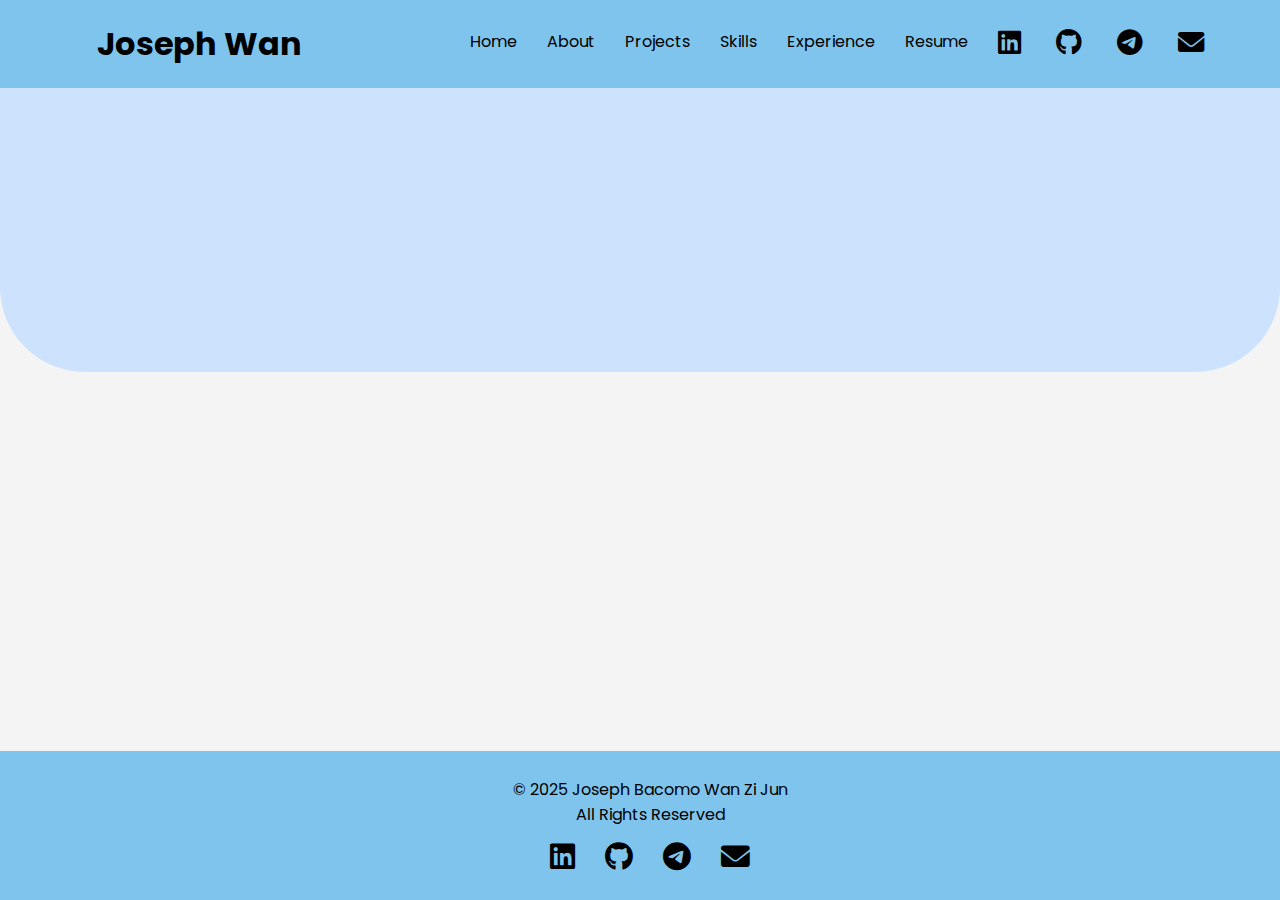
<file: index.html>
<!DOCTYPE html>
<html lang="en">
<head>
    <meta charset="UTF-8">
    <meta name="viewport" content="width=device-width, initial-scale=1.0">
    <title>Portfolio - Joseph Bacomo Wan Zi Jun</title>
    <link rel="stylesheet" href="styles/styles.css">
    <link rel="preconnect" href="https://fonts.googleapis.com">
    <link rel="preconnect" href="https://fonts.gstatic.com" crossorigin>
    <link href="https://fonts.googleapis.com/css2?family=Poppins:ital,wght@0,100;0,200;0,300;0,400;0,500;0,600;0,700;0,800;0,900;1,100;1,200;1,300;1,400;1,500;1,600;1,700;1,800;1,900&display=swap" rel="stylesheet">
    <link rel="stylesheet" href="https://cdnjs.cloudflare.com/ajax/libs/font-awesome/6.0.0-beta3/css/all.min.css">
</head>
<body>
    <header>
        <nav>
            <div class="nav-left">
                <h1>Joseph Wan</h1>
            </div>
            <div class="nav-right">
                <ul>
                    <li><a href="index.html">Home</a></li>
                    <li><a href="html/about.html">About</a></li>
                    <li><a href="html/projects.html">Projects</a></li>
                    <li><a href="html/skills.html">Skills</a></li>
                    <li><a href="html/experience.html">Experience</a></li>
                    <li><a href="assets/Joseph Wan_Resume.pdf">Resume</a></li>

                    <li><a href="https://www.linkedin.com/in/joseph-wan-893940240/"><i class="fab fa-linkedin"></i></a></li>
                    <li><a href="https://github.com/josephwan21"><i class="fab fa-github"></i></a></li>
                    <li><a href="https://t.me/josephwan21"><i class="fab fa-telegram-plane"></i></a></li>
                    <li><a href="mailto:josephbwanzj@gmail.com"><i class="fas fa-envelope"></i></a></li>

                </ul>
            </div>
        </nav>
    </header>

    <section id="name-and-tagline">
        <h1>Joseph Bacomo Wan Zi Jun</h1>
        <h3>IT Student | Cybersecurity | Cloud Computing</h3>
        <p>An aspiring web designer and developer with a strong interest in Cybersecurity, Front-end, Back-end Development, and UI/UX Design. <br> Willing to learn more frameworks and technologies along the way.</p>
        
        <!-- CTA Buttons -->
        <div class="cta-buttons">
            <a href="html/projects.html" class="cta-button">View My Work</a>
            <a href="html/about.html" class="cta-button">More About Me</a>
            <a href="assets/Joseph Wan_Resume.pdf" class="cta-button">Resume</a>
        </div>
    </section>
    

    <footer>
        <p>&copy; 2025 Joseph Bacomo Wan Zi Jun <br> All Rights Reserved </p>

        <!-- Social Icons in Footer -->
        <div class="footer-social-icons">
            <ul>
                <li><a href="https://www.linkedin.com/in/joseph-wan-893940240"><i class="fab fa-linkedin"></i></a></li>
                <li><a href="https://github.com/josephwan21"><i class="fab fa-github"></i></a></li>
                <li><a href="https://t.me/josephwan21"><i class="fab fa-telegram"></i></a></li>
                <li><a href="mailto:josephbwanzj@gmail.com"><i class="fas fa-envelope"></i></a></li>
            </ul>
        </div>
    </footer>
</body>
</html>
</file>
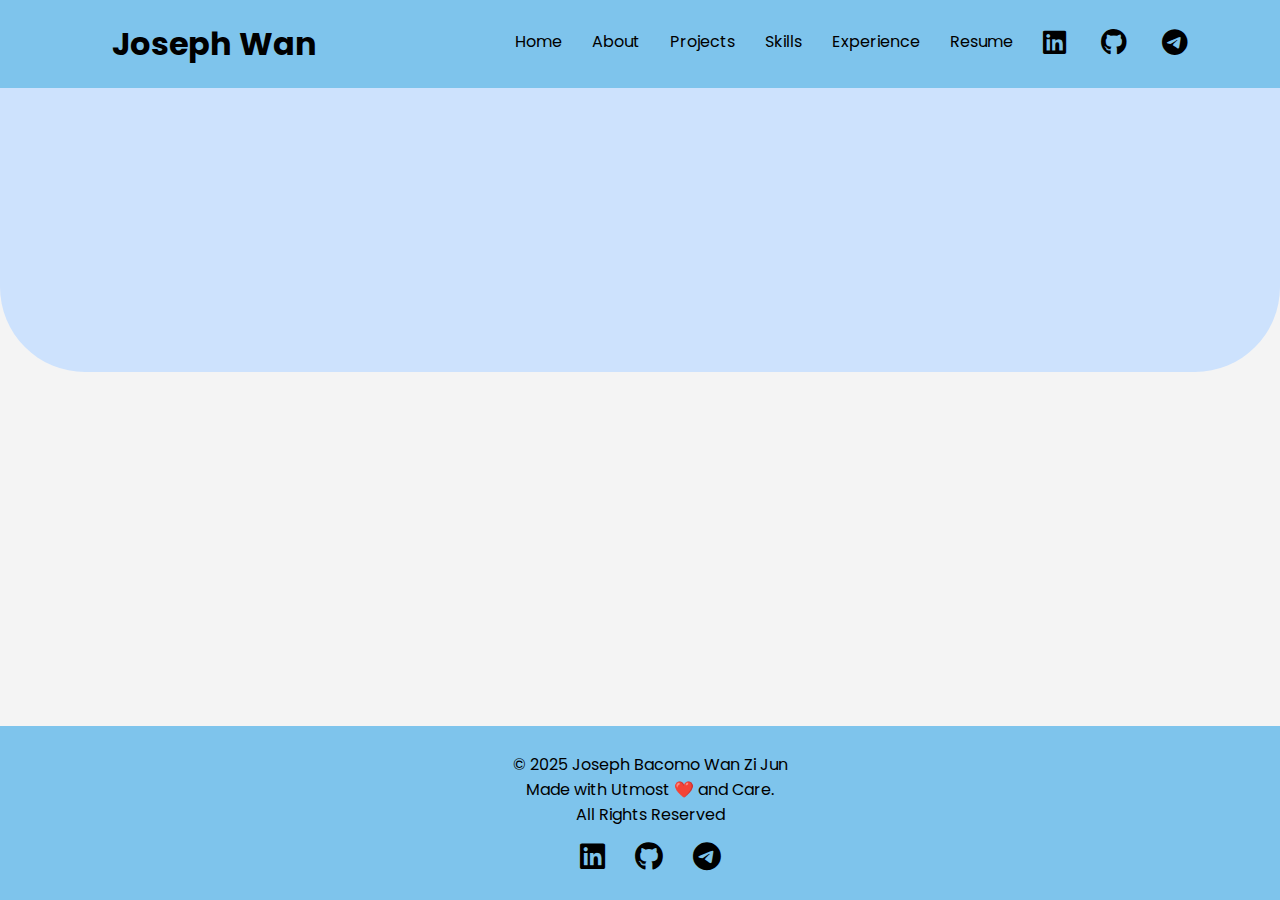
<file: html/index.html>
<!DOCTYPE html>
<html lang="en">
<head>
    <meta charset="UTF-8">
    <meta name="viewport" content="width=device-width, initial-scale=1.0">
    <title>Portfolio - Joseph Bacomo Wan Zi Jun</title>
    <link rel="stylesheet" href="../styles/styles.css">
    <link rel="preconnect" href="https://fonts.googleapis.com">
    <link rel="preconnect" href="https://fonts.gstatic.com" crossorigin>
    <link href="https://fonts.googleapis.com/css2?family=Poppins:ital,wght@0,100;0,200;0,300;0,400;0,500;0,600;0,700;0,800;0,900;1,100;1,200;1,300;1,400;1,500;1,600;1,700;1,800;1,900&display=swap" rel="stylesheet">
    <link rel="stylesheet" href="https://cdnjs.cloudflare.com/ajax/libs/font-awesome/6.0.0-beta3/css/all.min.css">
</head>
<body>
    <header>
        <nav>
            <div class="nav-left">
                <h1>Joseph Wan</h1>
            </div>
            <div class="nav-right">
                <ul>
                    <li><a href="index.html">Home</a></li>
                    <li><a href="about.html">About</a></li>
                    <li><a href="projects.html">Projects</a></li>
                    <li><a href="skills.html">Skills</a></li>
                    <li><a href="experience.html">Experience</a></li>
                    <li><a href="../assets/Joseph Wan_Resume.pdf">Resume</a></li>

                    <li><a href="https://www.linkedin.com/in/joseph-wan-893940240/"><i class="fab fa-linkedin"></i></a></li>
                    <li><a href="https://github.com/josephwan21"><i class="fab fa-github"></i></a></li>
                    <li><a href="https://t.me/josephwan21"><i class="fab fa-telegram-plane"></i></a></li>
                </ul>
            </div>
        </nav>
    </header>

    <section id="name-and-tagline">
        <h1>Joseph Bacomo Wan Zi Jun</h1>
        <h3>IT Student | Cybersecurity | Cloud Computing</h3>
        <p>An aspiring web designer and developer with a strong interest in Front-end, Back-end Development and UI/UX Design. <br> Willing to learn more frameworks and technologies along the way.</p>
        
        <!-- CTA Buttons -->
        <div class="cta-buttons">
            <a href="projects.html" class="cta-button">View My Work</a>
            <a href="about.html" class="cta-button">More About Me</a>
            <a href="../assets/Joseph Wan_Resume.pdf" class="cta-button">Resume</a>
        </div>
    </section>
    

    <footer>
        <p>&copy; 2025 Joseph Bacomo Wan Zi Jun <br> Made with Utmost ❤️ and Care. <br> All Rights Reserved </p>

        <!-- Social Icons in Footer -->
        <div class="footer-social-icons">
            <ul>
                <li><a href="https://www.linkedin.com/in/joseph-wan-893940240" target="_blank"><i class="fab fa-linkedin"></i></a></li>
                <li><a href="https://github.com/josephwan21" target="_blank"><i class="fab fa-github"></i></a></li>
                <li><a href="https://t.me/josephwan21" target="_blank"><i class="fab fa-telegram"></i></a></li>
            </ul>
        </div>
    </footer>
</body>
</html>
</file>
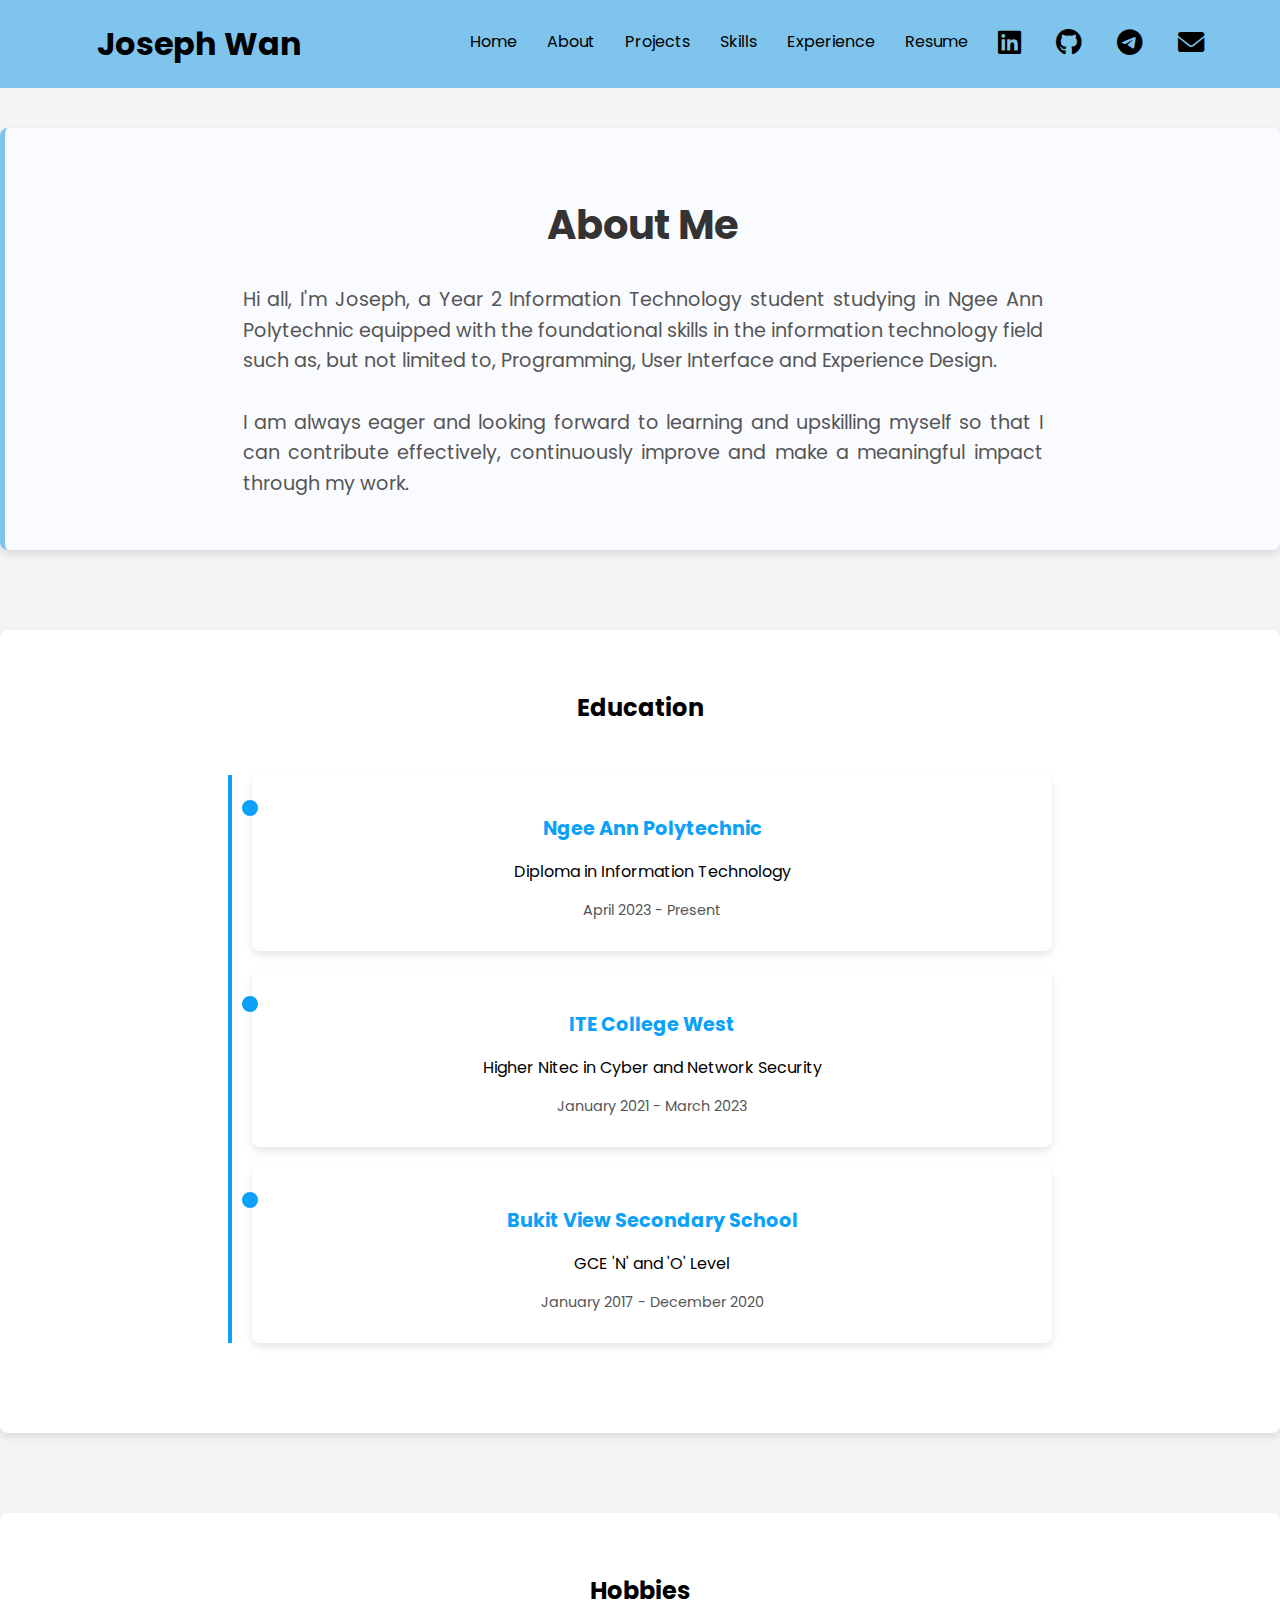
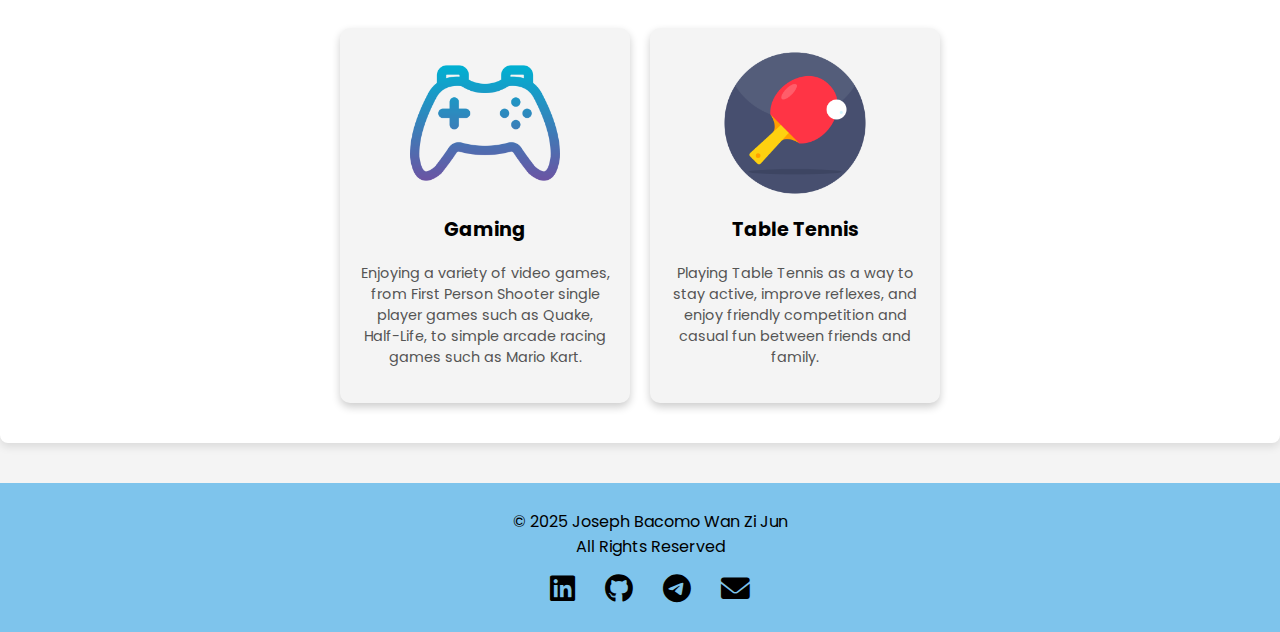
<file: html/about.html>
<!DOCTYPE html>
<html lang="en">
<head>
    <meta charset="UTF-8">
    <meta name="viewport" content="width=device-width, initial-scale=1.0">
    <title>About Me - Joseph Bacomo Wan Zi Jun</title>
    <link rel="stylesheet" href="../styles/styles.css">
    <link rel="preconnect" href="https://fonts.googleapis.com">
    <link rel="preconnect" href="https://fonts.gstatic.com" crossorigin>
    <link href="https://fonts.googleapis.com/css2?family=Poppins:ital,wght@0,100;0,200;0,300;0,400;0,500;0,600;0,700;0,800;0,900;1,100;1,200;1,300;1,400;1,500;1,600;1,700;1,800;1,900&display=swap" rel="stylesheet">
    <link rel="stylesheet" href="https://cdnjs.cloudflare.com/ajax/libs/font-awesome/6.0.0-beta3/css/all.min.css">
</head>
<body>
    <header>
        <nav>
            <div class="nav-left">
                <h1>Joseph Wan</h1>
            </div>
            <div class="nav-right">
                <ul>
                    <li><a href="../index.html">Home</a></li>
                    <li><a href="about.html">About</a></li>
                    <li><a href="projects.html">Projects</a></li>
                    <li><a href="skills.html">Skills</a></li>
                    <li><a href="experience.html">Experience</a></li>
                    <li><a href="../assets/Joseph Wan_Resume.pdf">Resume</a></li>

                    <li><a href="https://www.linkedin.com/in/joseph-wan-893940240/"><i class="fab fa-linkedin"></i></a></li>
                    <li><a href="https://github.com/josephwan21"><i class="fab fa-github"></i></a></li>
                    <li><a href="https://t.me/josephwan21"><i class="fab fa-telegram-plane"></i></a></li>
                    <li><a href="mailto:josephbwanzj@gmail.com"><i class="fas fa-envelope"></i></a></li>
                </ul>
            </div>
        </nav>
    </header>

    <section id="about-me">
        <h1>About Me</h1>
        <p>Hi all, I'm Joseph, a Year 2 Information Technology student studying in Ngee Ann Polytechnic equipped with the foundational skills in the information technology field such as, but not limited to, Programming, User Interface and Experience Design. <br> <br> I am always eager and looking forward to learning and upskilling myself so that I can contribute effectively, continuously improve and make a meaningful impact through my work.</p>
    </section>

    <!-- Education Section -->
    <section id="education">
        <h2>Education</h2>
        <div class="timeline">
            <div class="timeline-item">
                <div class="timeline-content">
                    <h3>Ngee Ann Polytechnic</h3>
                    <p>Diploma in Information Technology</p>
                    <span class="date">April 2023 - Present</span>
                </div>
            </div>
            <div class="timeline-item">
                <div class="timeline-content">
                    <h3>ITE College West</h3>
                    <p>Higher Nitec in Cyber and Network Security</p>
                    <span class="date">January 2021 - March 2023</span>
                </div>
            </div>
            <div class="timeline-item">
                <div class="timeline-content">
                    <h3>Bukit View Secondary School</h3>
                    <p>GCE 'N' and 'O' Level</p>
                    <span class="date">January 2017 - December 2020</span>
                </div>
            </div>
        </div>
    </section>

    <!-- Hobbies Section -->
    <section id="hobbies">
        <h2>Hobbies</h2>
        <div class="hobbies-container">
            <!-- Hobby 1: Gaming -->
            <div class="hobby-card">
                <img src="../images/Gaming.jpg" alt="Gaming">
                <h3>Gaming</h3>
                <p>Enjoying a variety of video games, from First Person Shooter single player games such as Quake, Half-Life, to simple arcade racing games such as Mario Kart.</p>
            </div>
    
            <!-- Hobby 2: Table Tennis -->
            <div class="hobby-card">
                <img src="../images/Table Tennis.jpg" alt="Table Tennis">
                <h3>Table Tennis</h3>
                <p>Playing Table Tennis as a way to stay active, improve reflexes, and enjoy friendly competition and casual fun between friends and family.</p>
            </div>
        </div>
    </section>

    <footer>
        <p>&copy; 2025 Joseph Bacomo Wan Zi Jun <br> All Rights Reserved </p>

        <!-- Social Icons in Footer -->
        <div class="footer-social-icons">
            <ul>
                <li><a href="https://www.linkedin.com/in/joseph-wan-893940240"><i class="fab fa-linkedin"></i></a></li>
                <li><a href="https://github.com/josephwan21"><i class="fab fa-github"></i></a></li>
                <li><a href="https://t.me/josephwan21"><i class="fab fa-telegram"></i></a></li>
                <li><a href="mailto:josephbwanzj@gmail.com"><i class="fas fa-envelope"></i></a></li>
            </ul>
        </div>
    </footer>
</body>
</html>
</file>
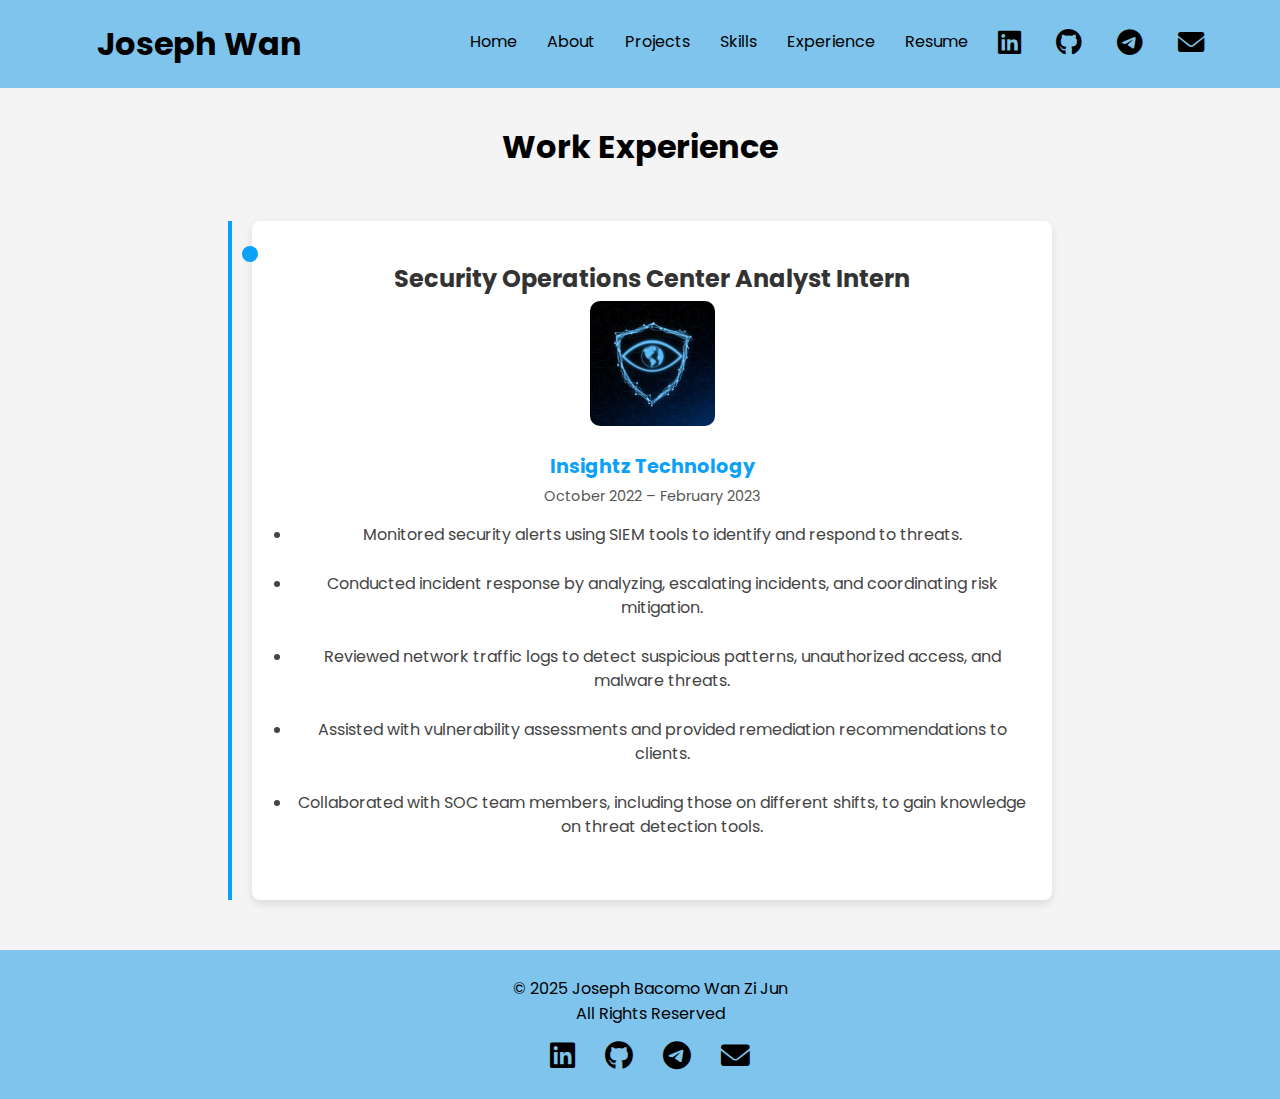
<file: html/experience.html>
<!DOCTYPE html>
<html lang="en">
<head>
    <meta charset="UTF-8">
    <meta name="viewport" content="width=device-width, initial-scale=1.0">
    <title>Experience - Joseph Bacomo Wan Zi Jun</title>
    <link rel="stylesheet" href="../styles/styles.css">
    <link rel="preconnect" href="https://fonts.googleapis.com">
    <link rel="preconnect" href="https://fonts.gstatic.com" crossorigin>
    <link href="https://fonts.googleapis.com/css2?family=Poppins:wght@200;300;400;500;600;700&display=swap" rel="stylesheet">
    <link rel="stylesheet" href="https://cdnjs.cloudflare.com/ajax/libs/font-awesome/6.0.0-beta3/css/all.min.css">
</head>
<body>
    <header>
        <nav>
            <div class="nav-left">
                <h1>Joseph Wan</h1>
            </div>
            <div class="nav-right">
                <ul>
                    <li><a href="../index.html">Home</a></li>
                    <li><a href="about.html">About</a></li>
                    <li><a href="projects.html">Projects</a></li>
                    <li><a href="skills.html">Skills</a></li>
                    <li><a href="experience.html">Experience</a></li>
                    <li><a href="../assets/Joseph Wan_Resume.pdf">Resume</a></li>

                    <li><a href="https://www.linkedin.com/in/joseph-wan-893940240/"><i class="fab fa-linkedin"></i></a></li>
                    <li><a href="https://github.com/josephwan21"><i class="fab fa-github"></i></a></li>
                    <li><a href="https://t.me/josephwan21"><i class="fab fa-telegram-plane"></i></a></li>
                    <li><a href="mailto:josephbwanzj@gmail.com"><i class="fas fa-envelope"></i></a></li>
                </ul>
            </div>
        </nav>
    </header>

    <section id="experience">
        <h1 class="experience-heading">Work Experience</h1>
        <div class="timeline">
            <!-- Experience Entry -->
            <div class="timeline-item">
                <div class="timeline-content">
                    <h2>Security Operations Center Analyst Intern</h2>
                    <img src="../images/Insightz.jpg" alt="Insightz Technology" class="company-image">
                    <h3>Insightz Technology</h3>
                    <span class="date">October 2022 – February 2023</span>
                    <ul>
                        <li>Monitored security alerts using SIEM tools to identify and respond to threats.</li> <br>
                        <li>Conducted incident response by analyzing, escalating incidents, and coordinating risk mitigation.</li> <br>
                        <li>Reviewed network traffic logs to detect suspicious patterns, unauthorized access, and malware threats.</li> <br>
                        <li>Assisted with vulnerability assessments and provided remediation recommendations to clients.</li> <br>
                        <li>Collaborated with SOC team members, including those on different shifts, to gain knowledge on threat detection tools.</li> <br>
                    </ul>
                </div>
            </div>
        </div>
    </section>

    <footer>
        <p>&copy; 2025 Joseph Bacomo Wan Zi Jun <br> All Rights Reserved </p>

        <!-- Social Icons in Footer -->
        <div class="footer-social-icons">
            <ul>
                <li><a href="https://www.linkedin.com/in/joseph-wan-893940240"><i class="fab fa-linkedin"></i></a></li>
                <li><a href="https://github.com/josephwan21"><i class="fab fa-github"></i></a></li>
                <li><a href="https://t.me/josephwan21"><i class="fab fa-telegram"></i></a></li>
                <li><a href="mailto:josephbwanzj@gmail.com"><i class="fas fa-envelope"></i></a></li>
            </ul>
        </div>
    </footer>
</body>
</html>
</file>
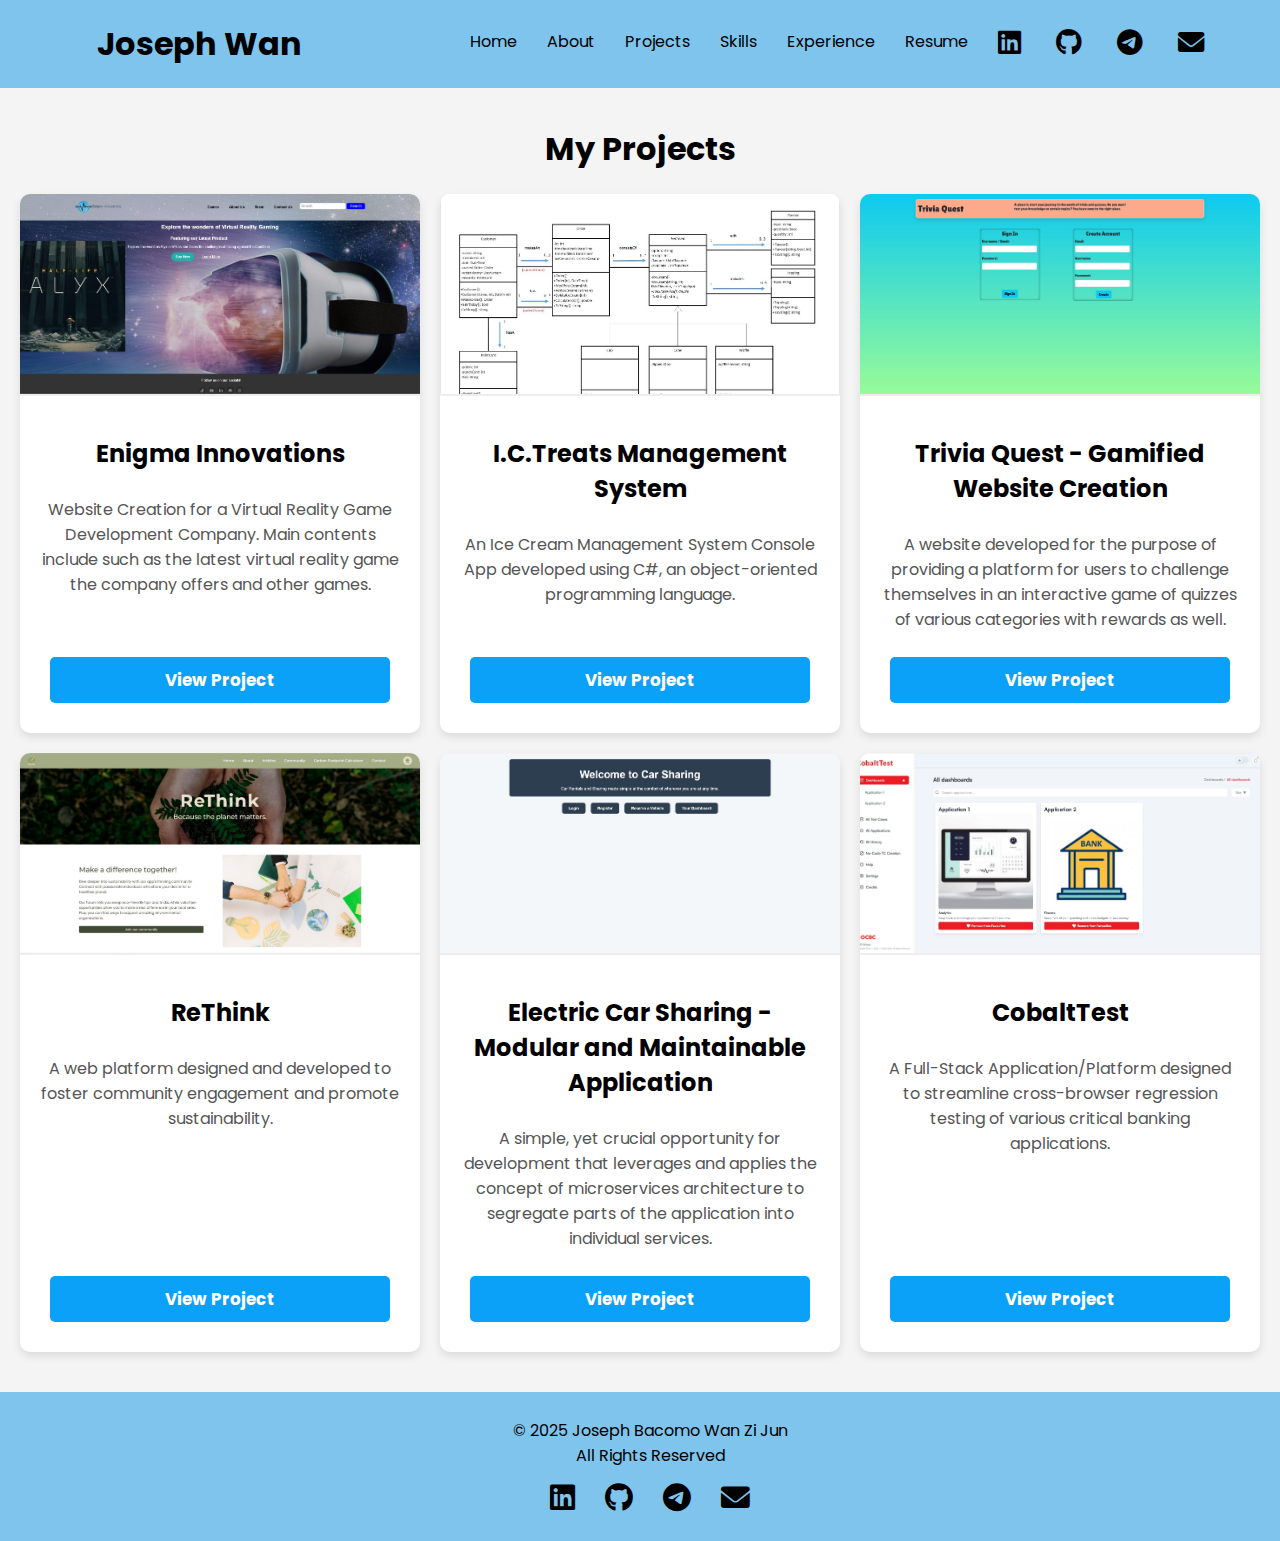
<file: html/projects.html>
<!DOCTYPE html>
<html lang="en">
<head>
    <meta charset="UTF-8">
    <meta name="viewport" content="width=device-width, initial-scale=1.0">
    <title>Projects - Joseph Bacomo Wan Zi Jun</title>
    <link rel="stylesheet" href="../styles/styles.css">
    <link rel="preconnect" href="https://fonts.googleapis.com">
    <link rel="preconnect" href="https://fonts.gstatic.com" crossorigin>
    <link href="https://fonts.googleapis.com/css2?family=Poppins:ital,wght@0,100;0,200;0,300;0,400;0,500;0,600;0,700;0,800;0,900;1,100;1,200;1,300;1,400;1,500;1,600;1,700;1,800;1,900&display=swap" rel="stylesheet">
    <link rel="stylesheet" href="https://cdnjs.cloudflare.com/ajax/libs/font-awesome/6.0.0-beta3/css/all.min.css">
</head>
<body>
    <header>
        <nav>
            <div class="nav-left">
                <h1>Joseph Wan</h1>
            </div>
            <div class="nav-right">
                <ul>
                    <li><a href="../index.html">Home</a></li>
                    <li><a href="about.html">About</a></li>
                    <li><a href="projects.html">Projects</a></li>
                    <li><a href="skills.html">Skills</a></li>
                    <li><a href="experience.html">Experience</a></li>
                    <li><a href="../assets/Joseph Wan_Resume.pdf">Resume</a></li>

                    <li><a href="https://www.linkedin.com/in/joseph-wan-893940240/"><i class="fab fa-linkedin"></i></a></li>
                    <li><a href="https://github.com/josephwan21"><i class="fab fa-github"></i></a></li>
                    <li><a href="https://t.me/josephwan21"><i class="fab fa-telegram-plane"></i></a></li>
                    <li><a href="mailto:josephbwanzj@gmail.com"><i class="fas fa-envelope"></i></a></li>
                </ul>
            </div>
        </nav>
    </header>

    <section id="projects">
        <h1 class="project-heading">My Projects</h1>
        <div class="projects-container">
            <!-- Project 1 -->
            <div class="project-card">
                <img src="../images/EnigmaInnovations.jpg" alt="Enigma Innovations" class="project-image">
                <div class="project-info">
                    <h2>Enigma Innovations</h2>
                    <p>Website Creation for a Virtual Reality Game Development Company. Main contents include such as the latest virtual reality game the company offers and other games.</p>
                    <a href="https://github.com/josephwan21/Assignment-1-FED-" class="cta-button">View Project</a>
                </div>
            </div>

            <!-- Project 2 -->
            <div class="project-card">
                <img src="../images/I.C.Treats Management System.jpg" alt="I.C.Treats" class="project-image">
                <div class="project-info">
                    <h2>I.C.Treats Management System</h2>
                    <p>An Ice Cream Management System Console App developed using C#, an object-oriented programming language.</p>
                    <a href="https://github.com/NPTimothy/PRG2-Assignment" class="cta-button">View Project</a>
                </div>
            </div>

            <!-- Project 3 -->
            <div class="project-card">
                <img src="../images/Trivia Quest.jpg" alt="Trivia Quest" class="project-image">
                <div class="project-info">
                    <h2>Trivia Quest - Gamified Website Creation</h2>
                    <p>A website developed for the purpose of providing a platform for users to challenge themselves in an interactive game of quizzes of various categories with rewards as well. </p>
                    <a href="https://github.com/josephwan21/FED-Assignment2" class="cta-button">View Project</a>
                </div>
            </div>

            <!-- Project 4 -->
            <div class="project-card">
                <img src="../images/ReThink.jpg" alt="ReThink" class="project-image">
                <div class="project-info">
                    <h2>ReThink</h2>
                    <p>A web platform designed and developed to foster community engagement and promote sustainability.</p>
                    <a href="https://github.com/enjiawu/BED2024Apr_P06_T01" class="cta-button">View Project</a>
                </div>
            </div>

            <!-- Project 5 -->
            <div class="project-card">
                <img src="../images/Electric Car Sharing Microservices Application.jpg" alt="Electric Car Sharing" class="project-image">
                <div class="project-info">
                    <h2>Electric Car Sharing - Modular and Maintainable Application</h2>
                    <p>A simple, yet crucial opportunity for development that leverages and applies the concept of microservices architecture to segregate parts of the application into individual services.</p>
                    <a href="https://github.com/josephwan21/CNAD-Assignment1" class="cta-button">View Project</a>
                </div>
            </div>

            <!-- Project 6 -->
            <div class="project-card">
                <img src="../images/CobaltTest.jpg" alt="CobaltTest" class="project-image">
                <div class="project-info">
                    <h2>CobaltTest</h2>
                    <p>A Full-Stack Application/Platform designed to streamline cross-browser regression testing of various critical banking applications. </p>
                    <a href="https://github.com/enjiawu/FSDP/" class="cta-button">View Project</a>
                </div>
            </div>

            
        </div>
    </section>

    <footer>
        <p>&copy; 2025 Joseph Bacomo Wan Zi Jun <br> All Rights Reserved </p>

        <!-- Social Icons in Footer -->
        <div class="footer-social-icons">
            <ul>
                <li><a href="https://www.linkedin.com/in/joseph-wan-893940240"><i class="fab fa-linkedin"></i></a></li>
                <li><a href="https://github.com/josephwan21"><i class="fab fa-github"></i></a></li>
                <li><a href="https://t.me/josephwan21"><i class="fab fa-telegram"></i></a></li>
                <li><a href="mailto:josephbwanzj@gmail.com"><i class="fas fa-envelope"></i></a></li>
            </ul>
        </div>
    </footer>
</body>
</html>
</file>
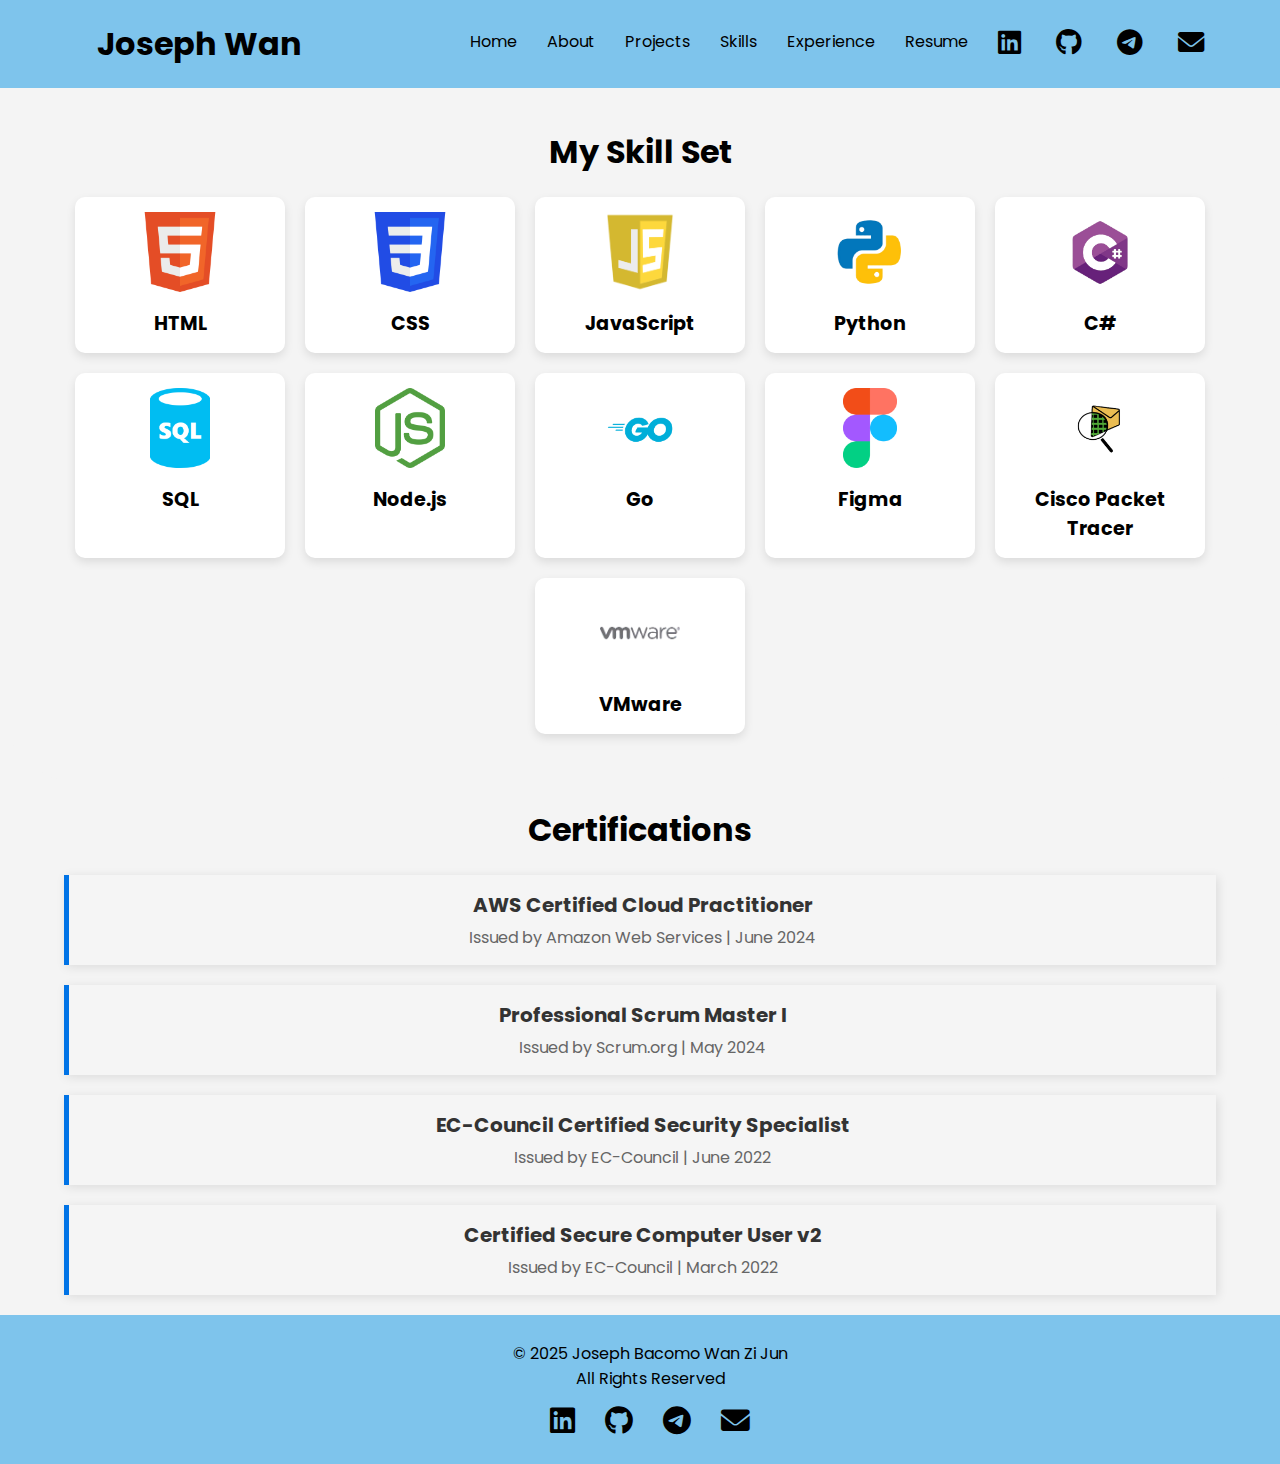
<file: html/skills.html>
<!DOCTYPE html>
<html lang="en">
<head>
    <meta charset="UTF-8">
    <meta name="viewport" content="width=device-width, initial-scale=1.0">
    <title>Skills - Joseph Bacomo Wan Zi Jun</title>
    <link rel="stylesheet" href="../styles/styles.css">
    <link rel="preconnect" href="https://fonts.googleapis.com">
    <link rel="preconnect" href="https://fonts.gstatic.com" crossorigin>
    <link href="https://fonts.googleapis.com/css2?family=Poppins:wght@300;400;500;600;700&display=swap" rel="stylesheet">
    <link rel="stylesheet" href="https://cdnjs.cloudflare.com/ajax/libs/font-awesome/6.0.0-beta3/css/all.min.css">
</head>
<body>
    <header>
        <nav>
            <div class="nav-left">
                <h1>Joseph Wan</h1>
            </div>
            <div class="nav-right">
                <ul>
                    <li><a href="../index.html">Home</a></li>
                    <li><a href="about.html">About</a></li>
                    <li><a href="projects.html">Projects</a></li>
                    <li><a href="skills.html">Skills</a></li>
                    <li><a href="experience.html">Experience</a></li>
                    <li><a href="../assets/Joseph Wan_Resume.pdf">Resume</a></li>

                    <li><a href="https://www.linkedin.com/in/joseph-wan-893940240/"><i class="fab fa-linkedin"></i></a></li>
                    <li><a href="https://github.com/josephwan21"><i class="fab fa-github"></i></a></li>
                    <li><a href="https://t.me/josephwan21"><i class="fab fa-telegram-plane"></i></a></li>
                    <li><a href="mailto:josephbwanzj@gmail.com"><i class="fas fa-envelope"></i></a></li>
                </ul>
            </div>
        </nav>
    </header>

    <section id="skills">
        <h1 class="skills-heading">My Skill Set</h1>
        <div class="skills-container">
            <!-- Skill 1 -->
            <div class="skill-card">
                <img src="../images/HTML.jpg" alt="HTML" class="skill-image">
                <h3>HTML</h3>
            </div>

            <!-- Skill 2 -->
            <div class="skill-card">
                <img src="../images/CSS.jpg" alt="CSS" class="skill-image">
                <h3>CSS</h3>
            </div>

            <!-- Skill 3 -->
            <div class="skill-card">
                <img src="../images/JavaScript.jpg" alt="JavaScript" class="skill-image">
                <h3>JavaScript</h3>
            </div>

            <!-- Skill 4 -->
            <div class="skill-card">
                <img src="../images/Python.jpg" alt="Python" class="skill-image">
                <h3>Python</h3>
            </div>

            <!-- Skill 5 -->
            <div class="skill-card">
                <img src="../images/CSharp.jpg" alt="C#" class="skill-image">
                <h3>C#</h3>
            </div>

            <!-- Skill 6 -->
            <div class="skill-card">
                <img src="../images/SQL.jpg" alt="SQL" class="skill-image">
                <h3>SQL</h3>
            </div>

            <!-- Skill 7 -->
            <div class="skill-card">
                <img src="../images/NodeJS.jpg" alt="Node.js" class="skill-image">
                <h3>Node.js</h3>
            </div>

            <!-- Skill 8 -->
            <div class="skill-card">
                <img src="../images/Golang.jpg" alt="Golang" class="skill-image">
                <h3>Go</h3>
            </div>

            <!-- Skill 9 -->
            <div class="skill-card">
                <img src="../images/Figma.jpg" alt="Figma" class="skill-image">
                <h3>Figma</h3>
            </div>

            <!-- Skill 10 -->
            <div class="skill-card">
                <img src="../images/CiscoPacketTracer.jpg" alt="CiscoPacketTracer" class="skill-image">
                <h3>Cisco Packet Tracer</h3>
            </div>

            <!-- Skill 11 -->
            <div class="skill-card">
                <img src="../images/vmware.jpg" alt="VMware" class="skill-image">
                <h3>VMware</h3>
            </div>
        </div>
    </section>

    <section id="certifications">
        <h1 class="certifications-heading">Certifications</h1>
        <div class="certifications-container">
            <div class="certification-item">
                <h3>AWS Certified Cloud Practitioner</h3>
                <p>Issued by Amazon Web Services | June 2024</p>
            </div>
            <div class="certification-item">
                <h3>Professional Scrum Master I</h3>
                <p>Issued by Scrum.org | May 2024</p>
            </div>
            <div class="certification-item">
                <h3>EC-Council Certified Security Specialist</h3>
                <p>Issued by EC-Council | June 2022</p>
            </div>
            <div class="certification-item">
                <h3>Certified Secure Computer User v2</h3>
                <p>Issued by EC-Council | March 2022</p>
            </div>
        </div>
    </section>
    

    <footer>
        <p>&copy; 2025 Joseph Bacomo Wan Zi Jun <br> All Rights Reserved </p>

        <!-- Social Icons in Footer -->
        <div class="footer-social-icons">
            <ul>
                <li><a href="https://www.linkedin.com/in/joseph-wan-893940240"><i class="fab fa-linkedin"></i></a></li>
                <li><a href="https://github.com/josephwan21"><i class="fab fa-github"></i></a></li>
                <li><a href="https://t.me/josephwan21"><i class="fab fa-telegram"></i></a></li>
                <li><a href="mailto:josephbwanzj@gmail.com"><i class="fas fa-envelope"></i></a></li>
            </ul>
        </div>
    </footer>
</body>
</html>
</file>
<file: styles/styles.css>
/* General Styles */

body {
    font-family: 'Poppins', sans-serif;
    margin: 0;
    padding: 0;
    text-align: center;
    background: #f4f4f4;
    height: 100vh;
    display: flex;
    flex-direction: column;
}

main {
    flex: 1;
    padding-top: 80px;
}

/* Header and Navigation */
header {
    background: #7ec4ec;
    color: black;
    padding: 20px;
    width: 100%;
    top: 0;
    left: 0;
    z-index: 1000;
}

nav {
    width: 100%;
    display: flex;
    justify-content: space-around; /* Space between left and right containers */
    align-items: center;
}

.nav-left h1 {
    margin: 0;
}

.nav-right ul {
    list-style: none;
    padding: 0;
    margin: 0;
    display: flex;
}

.nav-right ul li {
    margin: 0 15px;
}

.nav-right ul li a {
    color: black;
    text-decoration: none;
    transition: all 0.3s ease;
}

.nav-right ul li a:hover {
    color: white;
    text-shadow: 0 0 5px #e6e6e6, 0 0 10px #e6e6e6, 0 0 15px #e6e6e6; /* Glowing effect */

}

/* Sections */
section {
    border-radius: 0 0 85px 85px;
}


#name-and-tagline {
    background-color: rgb(205, 226, 253);
    margin-bottom: 125px;
}

#name-and-tagline h1 {
    font-size: 2.5rem;
    margin-bottom: -5px;
}

#name-and-tagline h1, #name-and-tagline h3, #name-and-tagline p, #name-and-tagline .cta-button {
    opacity: 0; /* Initially hidden */
    transform: translateY(20px); /* Slight movement */
    animation: fadeIn 1.5s ease-out forwards;
}

@keyframes fadeIn {
    from {
        opacity: 0;
        transform: translateY(-15px);
    }
    to {
        opacity: 1;
        transform: translateY(0);
    }
}

/* CTA Button Styles */
.cta-buttons {
    margin-top: 20px;
}

.cta-button {
    display: inline-block;
    padding: 10px 25px;
    margin: 10px;
    background-color: #0ba1f8; /* Dark background */
    color: white;
    text-decoration: none;
    font-size: 1.05rem;
    font-weight: bold;
    border-radius: 5px;
    transition: background-color 0.3s ease, transform 0.3s ease; /* Smooth transition */
}

.cta-button:hover {
    background-color: #2e76a0; /* Change to a nice bright color on hover */
    transform: translateY(-3px); /* Slight lift effect */
}

.cta-button:active {
    background-color: #255e80; /* Darker orange when clicked */
    transform: translateY(0); /* Return to original position */
}

#name-and-tagline span {
    text-align: center;
    display: inline-block;
    overflow: hidden; /* Ensures the text stays hidden until revealed */

}

/* Project Section */
#projects {
    padding: 40px 20px;
}

.projects-container {
    display: grid;
    grid-template-columns: repeat(auto-fill, minmax(300px, 1fr)); /* Responsive grid layout */
    gap: 20px;
    flex: wrap;
}

.project-card {
    display: flex;
    flex-direction: column;
    justify-content: space-between;
    background-color: #fff;
    border-radius: 10px;
    box-shadow: 0 4px 8px rgba(0, 0, 0, 0.1);
    overflow: hidden;
    transition: transform 0.3s ease;
}

.project-card:hover {
    transform: translateY(-10px); /* Slight hover effect */
}

.project-image {
    width: 100%;
    height: 200px;
    object-fit: cover; /* Makes sure image fills the area without distortion */
    border-bottom: 2px solid #eee;
}

.project-info {
    flex-grow: 1;
    display: flex;
    flex-direction: column;
    padding: 20px;
}

.project-info h2 {
    font-size: 1.5rem;
    margin-bottom: 10px;
}

.project-info p {
    flex-grow: 1;
    font-size: 1rem;
    color: #555;
    margin-bottom: 15px;
}

.project-heading {
    font-size: 2rem;
    margin-top: -3px;
}


/* Skills Section */
#skills {
    text-align: center;
    padding: 50px 20px;
    background-color: #f4f4f4;
}

.skills-heading {
    font-size: 2rem;
    margin-top: -10px;
}

.skills-container {
    display: flex;
    flex-wrap: wrap;
    justify-content: center;
    gap: 20px;
}

.skill-card {
    width: 180px;
    padding: 15px;
    background: white;
    border-radius: 10px;
    box-shadow: 0px 4px 10px rgba(0, 0, 0, 0.1);
    text-align: center;
    transition: transform 0.3s ease-in-out;
}

.skill-card:hover {
    transform: scale(1.05);
}

.skill-image {
    width: 80px;
    height: 80px;
    object-fit: contain;
    margin-bottom: 10px;
}

.skill-card h3 {
    font-size: 1.2rem;
    margin: 0;
}


/* Timeline Styles */
.timeline {
    position: relative;
    max-width: 800px;
    margin: 50px auto;
    padding-left: 20px;
    border-left: 4px solid #0ba1f8;
}

.timeline-item {
    position: relative;
    padding: 20px;
    margin-bottom: 20px;
    background: #fff;
    border-radius: 8px;
    box-shadow: 0 4px 8px rgba(0, 0, 0, 0.1);
}

.timeline-item::before {
    content: "";
    position: absolute;
    left: -10px;
    top: 25px;
    width: 16px;
    height: 16px;
    background: #0ba1f8;
    border-radius: 50%;
}

.timeline-content h2 {
    font-size: 1.5rem;
    color: #333;
    margin-bottom: 5px;
}

.timeline-content h3 {
    font-size: 1.2rem;
    color: #0ba1f8;
    margin-bottom: 5px;
}

.timeline-content .date {
    font-size: 0.9rem;
    color: #555;
    display: block;
    margin-bottom: 10px;
}

.timeline-content ul {
    padding-left: 20px;
}

.timeline-content ul li {
    font-size: 1rem;
    line-height: 1.5;
    color: #444;
}

.company-image {
    width: auto;
    height: 125px;
    border-radius: 10px;
}

/* Social Icons */
.nav-right ul li a i {
    font-size: 1.65rem; /* Adjust the size of the icons (default is 1.25rem) */
    margin-right: 5px; /* Space between icon and text */
}

/* Education and Hobbies Sections */
#education, #hobbies {
    background-color: #ffffff;
    padding: 40px 20px;
    margin: 40px 0;
    border-radius: 8px;
    box-shadow: 0 4px 8px rgba(0, 0, 0, 0.1);
}

#education ul, #hobbies ul {
    list-style: none;
    margin-right: 40px;
}

/* About Me Section */
#about-me {
    background-color: #ffffff;
    padding: 40px 20px;
    margin: 40px 0;
    border-radius: 8px;
    box-shadow: 0 4px 8px rgba(0, 0, 0, 0.1);
}

#about-me h1 {
    font-size: 2.5rem;
    color: #333;
    margin-bottom: 20px;
}

#about-me p {
    font-size: 1.2rem;
    color: #555;
    line-height: 1.6;
    max-width: 800px;
    margin: 0 auto;
    text-align: justify;
    padding: 10px;
}

#about-me p br {
    margin-bottom: 20px;
}

/* Adding a subtle border and background color to the section for separation */
#about-me {
    border-left: 5px solid #7ec4ec;
    background-color: #f9fbff;
}

.footer-social-icons ul {
    list-style: none;
    display: flex;
    justify-content: center;
    padding: 0;
}

.footer-social-icons ul li {
    margin: 0 15px;
}
.footer-social-icons ul li a i {
    font-size: 1.8rem; /* Adjust icon size */
    color: black; /* Color of the icons */
    transition: transform 0.3s ease;
}

.footer-social-icons ul li a:hover i {
    color: #0077b5; /* LinkedIn blue color on hover */
    transform: scale(1.1); /* Slightly enlarge icon on hover */
}

.hobbies-container {
    display: flex;
    justify-content: center;
    flex-wrap: wrap;
    gap: 20px;
}

.hobby-card {
    background: #f4f4f4;
    padding: 20px;
    border-radius: 10px;
    text-align: center;
    width: 250px;
    box-shadow: 0 4px 8px rgba(0, 0, 0, 0.2);
}

.hobby-card img {
    width: 100%;
    height: 150px;
    object-fit: contain;
    border-radius: 10px;
}

.hobby-card h3 {
    margin-top: 10px;
    font-size: 1.2rem;
}

.hobby-card p {
    font-size: 0.9rem;
    color: #555;
}

.certifications-container {
    display: flex;
    flex-direction: column;
    gap: 20px;
    margin-top: 20px;
    width: 90%;
    margin: auto;
    margin-bottom: 20px;
}

.certification-item {
    background: #f5f5f5;
    padding: 15px;
    border-left: 5px solid #0073e6;
    box-shadow: 2px 2px 10px rgba(0, 0, 0, 0.1);
}

.certification-item h3 {
    margin: 0;
    font-size: 20px;
    color: #333;
}

.certification-item p {
    margin: 5px 0 0;
    font-size: 16px;
    color: #666;
}

.certifications-heading{
    font-size: 2rem;
}

.experience-heading{
    font-size: 2rem;
    margin-top: 35px;
}

/* Footer */
footer {
    margin-top: auto;
    background: #7ec4ec;
    color: black;
    padding: 10px;
    width: 100%;
    position: relative;
}
</file>
